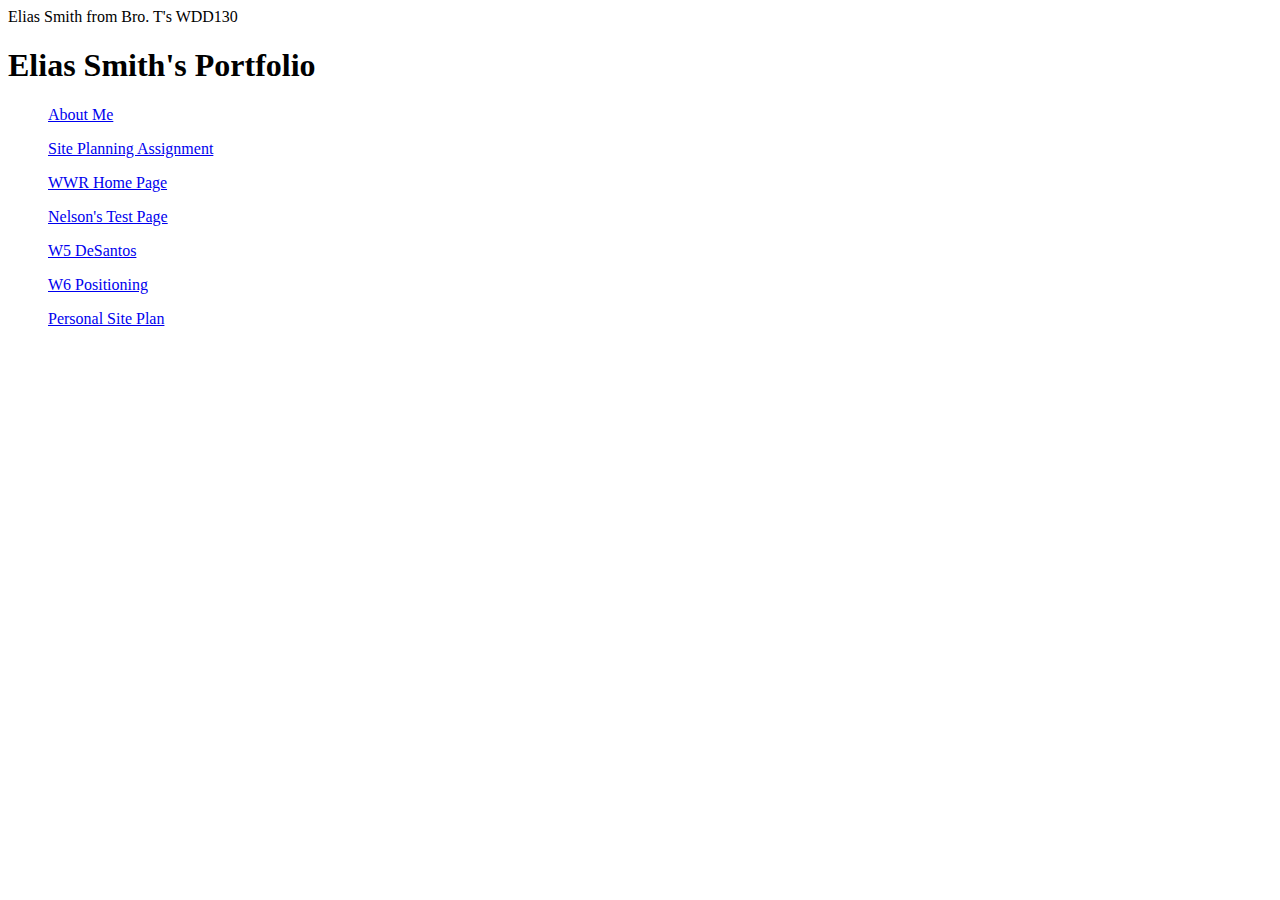
<file: index.html>
<!DOCTYPE html>

<header>Elias Smith from Bro. T's WDD130</header>

<head>
    <html lang="en">
    <meta charset="UTF-8">
    <meta name="viewport" content="width=device-width, initial-scale=1.0">
    <title>Elias's Assignments</title>
</head>

<main>
    <h1>Elias Smith's Portfolio</h1>
    <ul><a href="aboutme.html">About Me</a></ul>
    <ul><a href="wwr/site-plan-rafting.html">Site Planning Assignment</a></ul>
    <ul><a href=wwr/index.html>WWR Home Page</a></ul>
    <ul><a href=ice4/nelson.html>Nelson's Test Page</a></ul>
    <ul><a href=ice5/ice5.html>W5 DeSantos</a></ul>
    <ul><a href="positioning/positioning/positioning.html">W6 Positioning</a></ul>
    <ul><a href="countrytours/site-plan/site-plan.html">Personal Site Plan</a></ul>
</main>

</html>
</file>
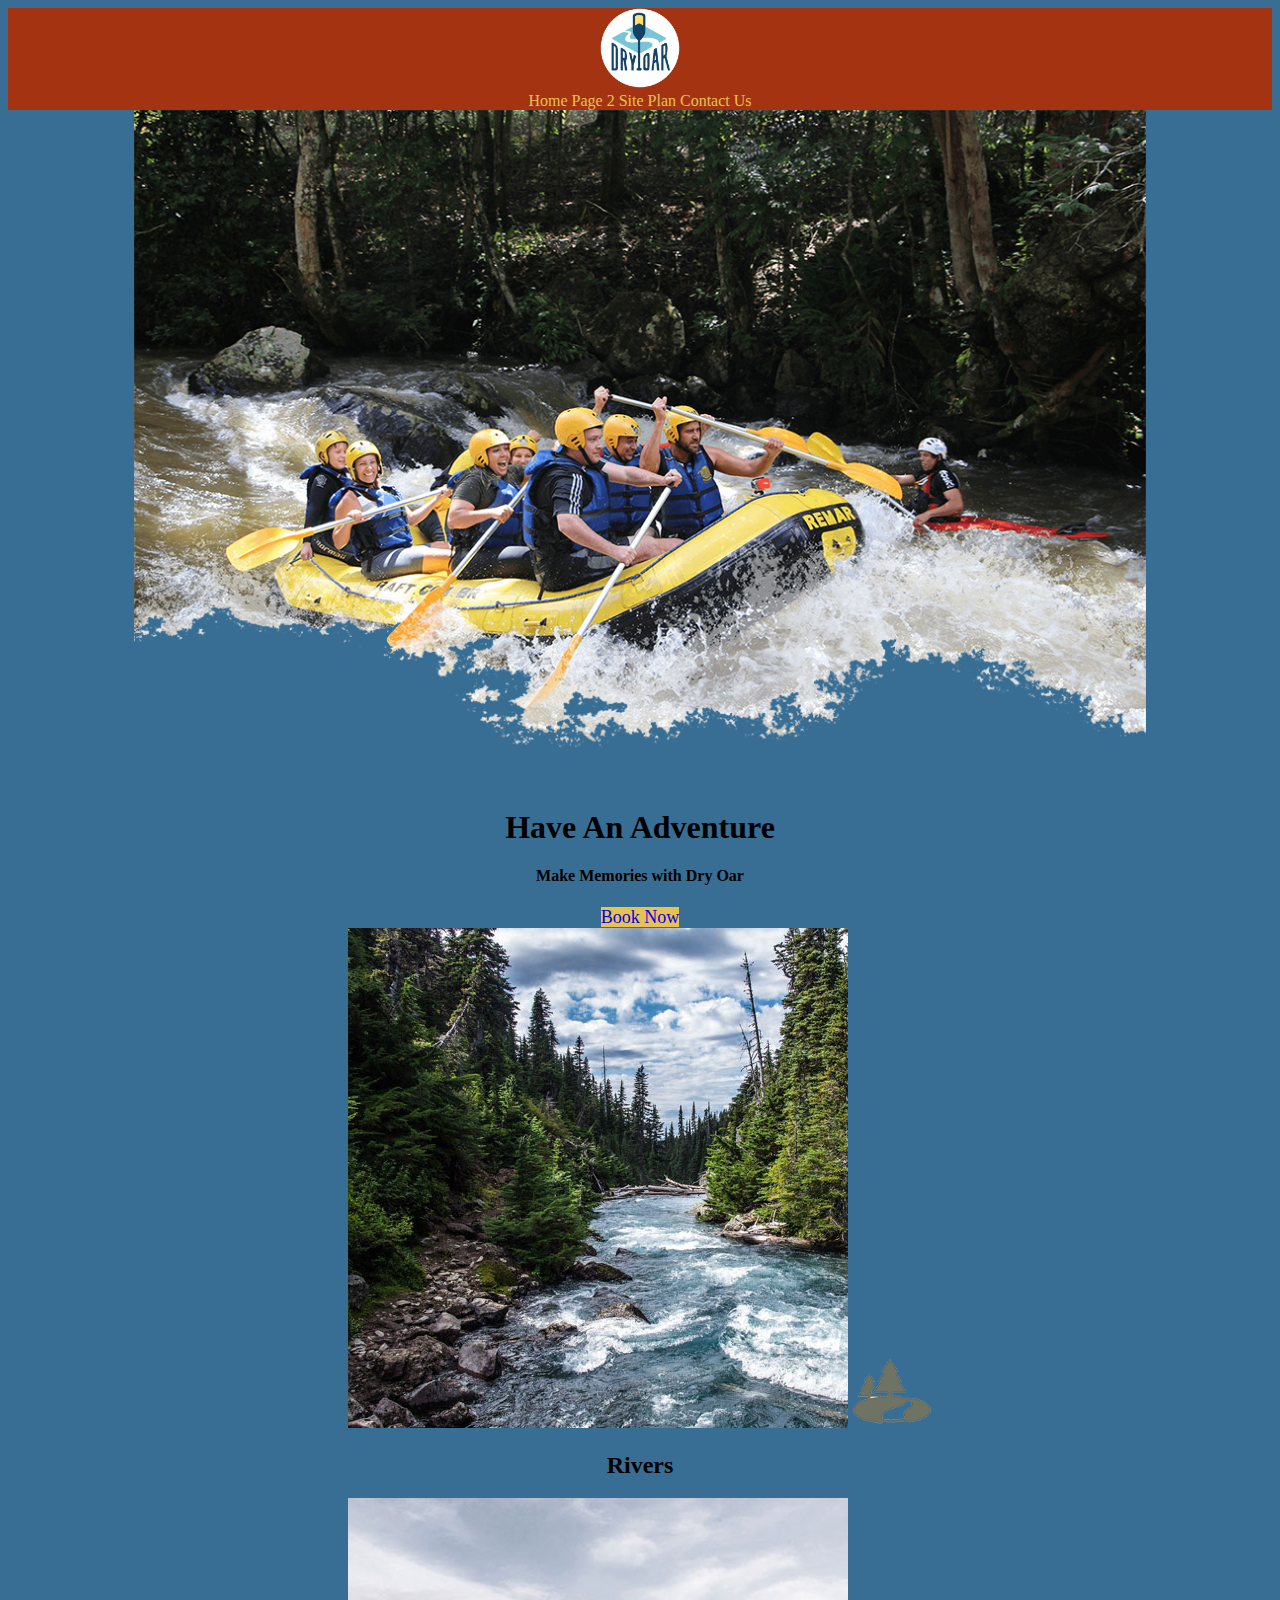
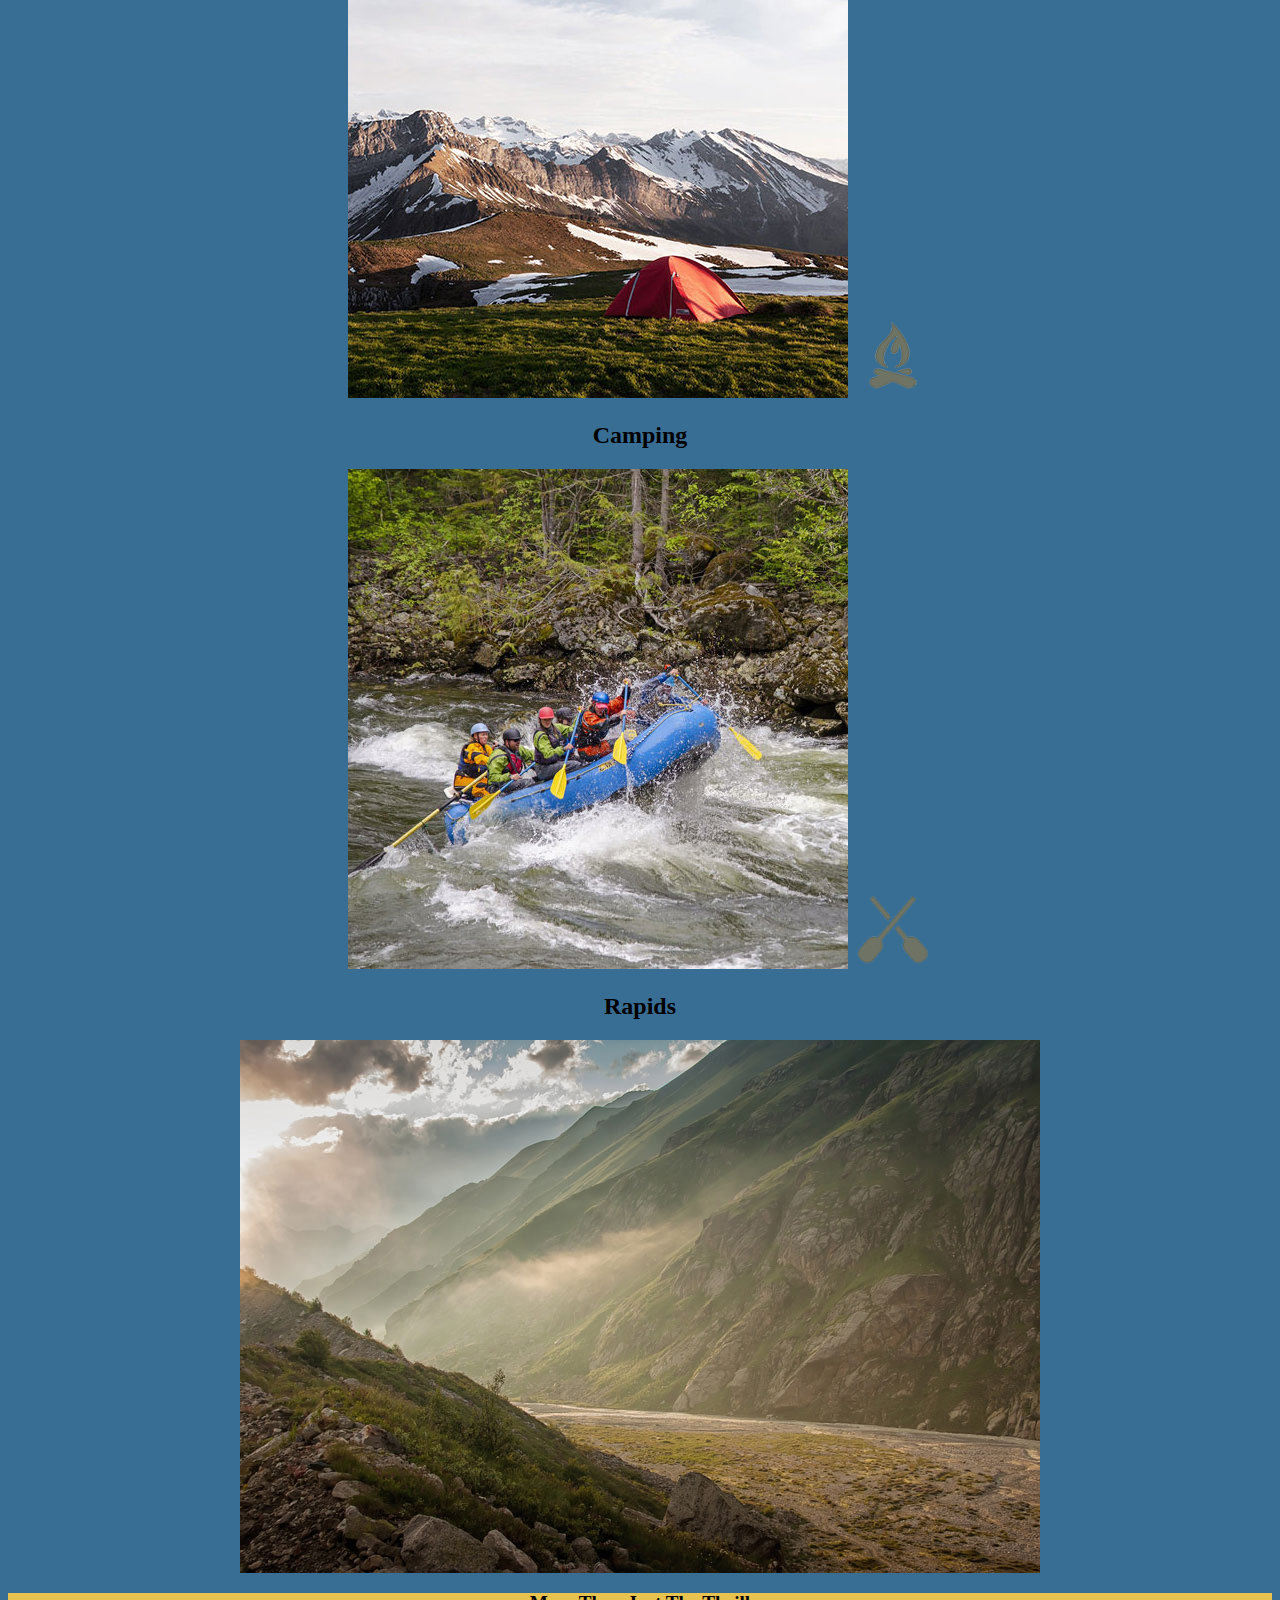
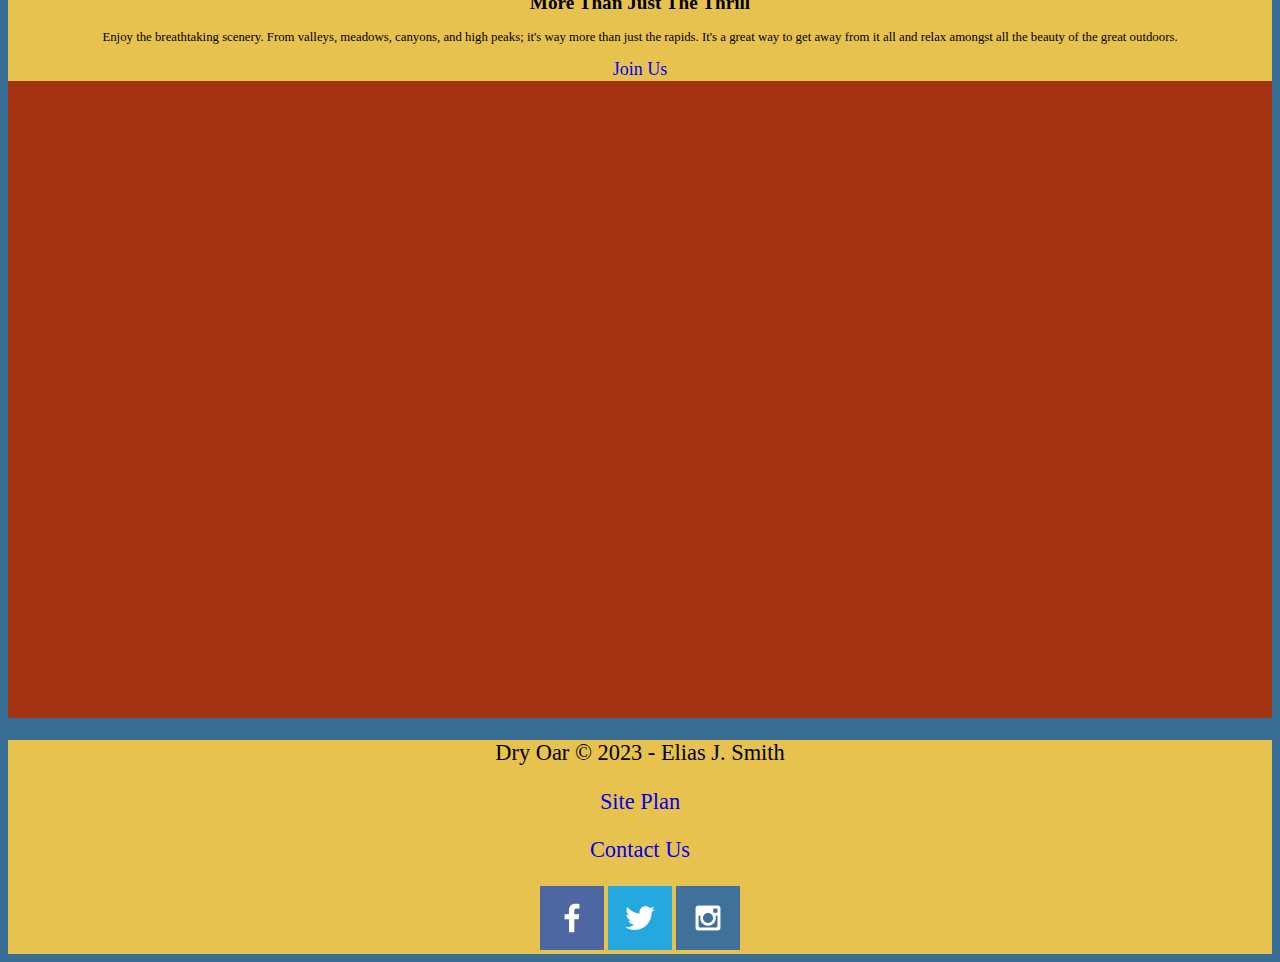
<file: wwr/index.html>
<!DOCTYPE html>
<html lang="en">
<head>
    <meta charset="UTF-8">
    <meta name="viewport" content="width=device-width, initial-scale=1.0">
    <title>Dry Oar--Home</title>
    <link rel="stylesheet" href="styles/wwr.css">
</head>

<body>
    <container class="content">
    <header>
        <a id="logo_link" href="index.html">
            <img class="logo" src="images/logo.png" alt="Dry Oar Logo">
        </a>
        <nav>
            <a href="index.html">Home</a>
            <a href="#">Page 2</a>
            <a href="wwr/site-plan-rafting.html">Site Plan</a>
            <a href="wwr/contactus.html">Contact Us</a>
        </nav>
    </header>
    <div id="hero">
        <div id="hero-box">
            <img id="hero-img" src="images/hero.png" alt="People enjoying white water rafting">
        </div>
        <section id="hero-msg">
            <h1 class="home-title">Have An Adventure</h1>
            <h4>Make Memories with Dry Oar </h4>
            <div class='button-box'>
                <a class='book' href="contactus.html">Book Now</a>
            </div>
        </section>
    </div>
    <main class="home-grid">
        <section class="rivers-card">
            <img class="card-img" src="images/rivers.jpg" alt="river in forest">
            <img class="icon" src="images/river_icon.png" alt="river icon">
            <h2>Rivers</h2>
        </section>
        <section class="camping-card">
            <img class="card-img" src="images/camping.jpg" alt="tent in mountains">
            <img class="icon" src="images/fire_icon.png" alt="fire icon">
            <h2>Camping</h2>
        </section>
        <section class="rapids-card">
            <img class="card-img" src="images/rapids.jpg" alt="rafting boat">
            <img class="icon" src="images/oars.png" alt="oars icon">
            <h2>Rapids</h2>
        </section>
        <img class="mountains" src="images/mountains.jpg" alt="Misty mountains">
        <div id="background">
            <section class="msg">
                <h2>More Than Just The Thrill</h2>
                <p>Enjoy the breathtaking scenery. From valleys, meadows, canyons, and high peaks; it's way more than just the rapids. It's a great way to get away from it all and relax amongst all the beauty of the great outdoors. </p>
            <a class='join' href="rivers.html">Join Us</a>
            </section>
        </div>
    </main>
    <footer>
        <p>Dry Oar &copy; 2023 - Elias J. Smith</p>
        <p><a href="site-plan-rafting.html">Site Plan</a></p>
        <p><a href="contactus.html">Contact Us</a></p>
        <div class="social">
            <a href="https://facebook.com" target="_blank">
                <img src="images/facebook.png" alt="fb icon">
            </a>
            <a href="https://twitter.com" target="_blank">
                <img src="images/twitter.png" alt="twitter icon">
            </a>
            <a href="https://instagram.com" target="_blank">
                <img src="images/instagram.png" alt="instagram icon">
            </a>
        </div>
    </footer>
    </container>
</body>

</html>
</file>
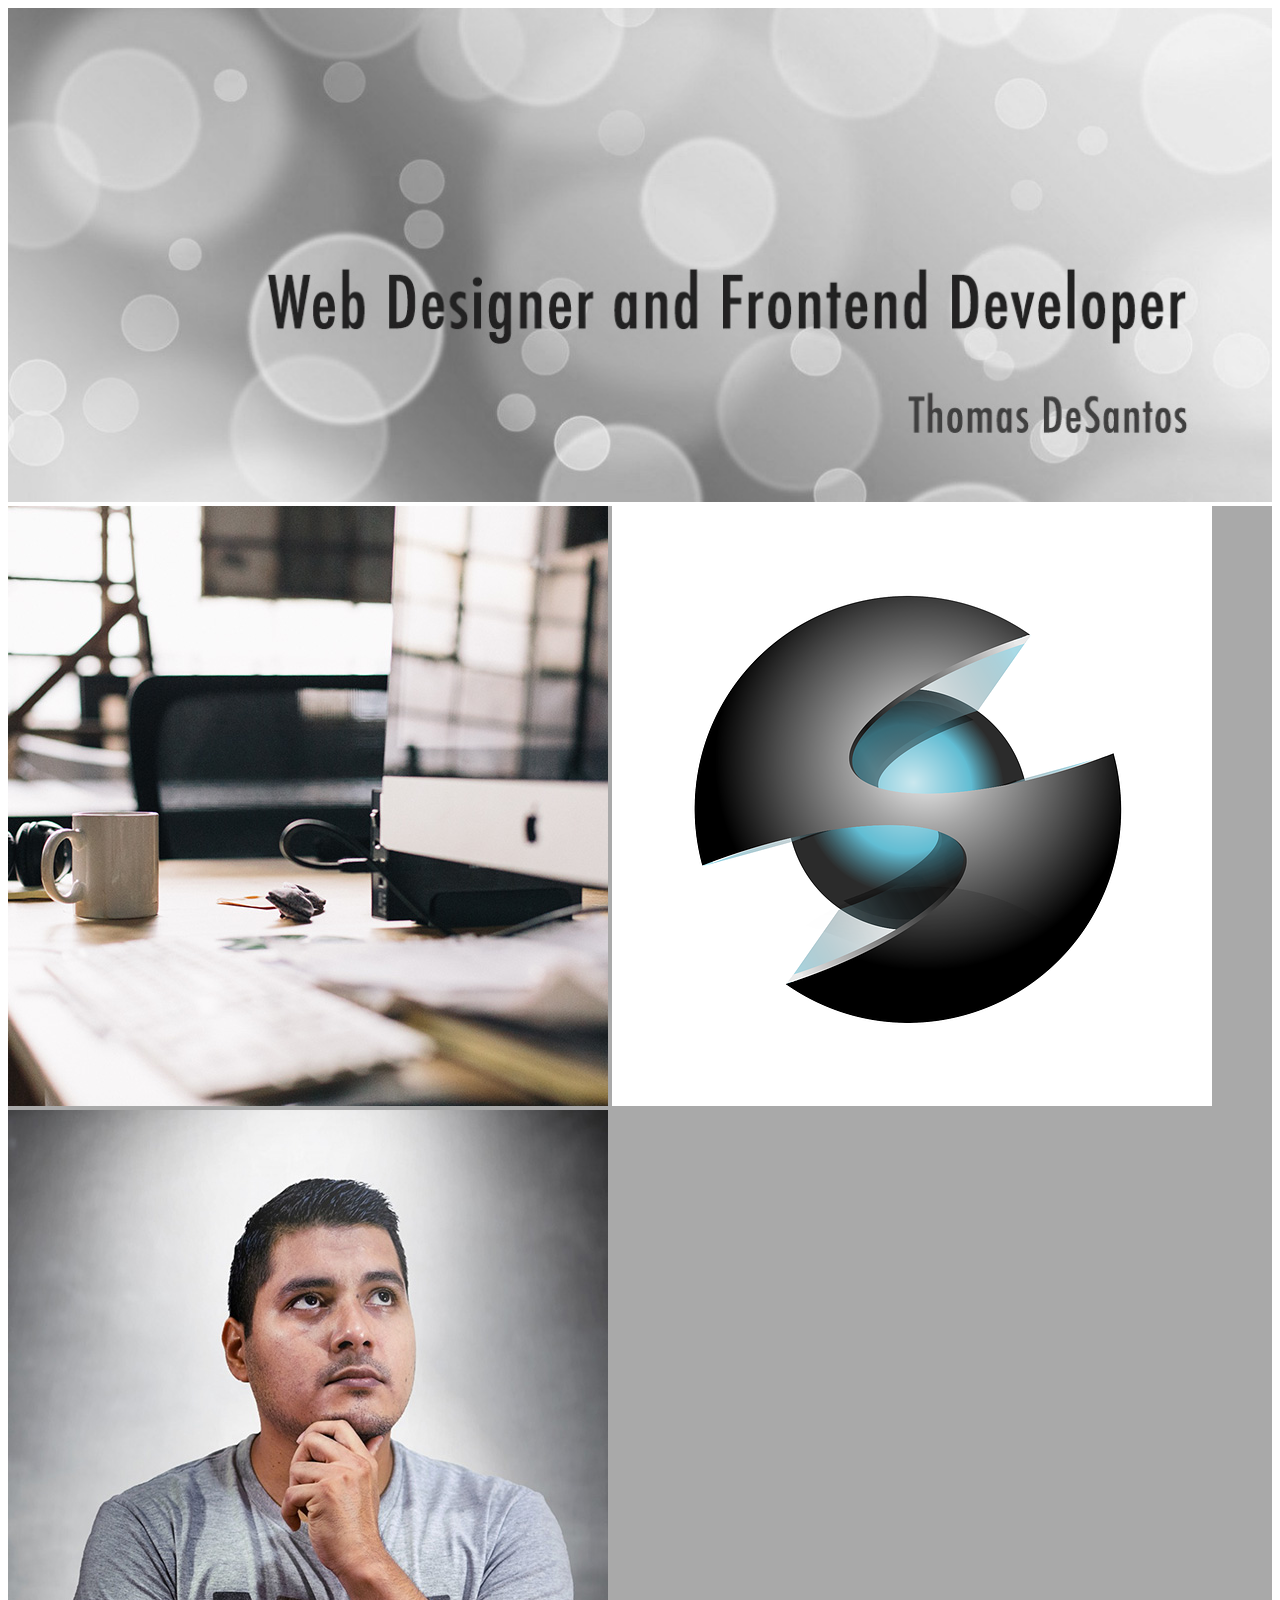
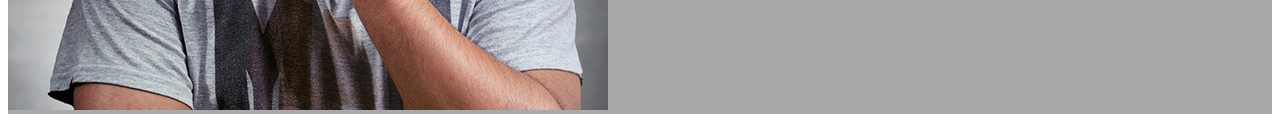
<file: ice5/ice5.html>
<!DOCTYPE html>
<html lang="en">
<head>
    <meta charset="UTF-8">
    <meta name="viewport" content="width=device-width, initial-scale=1.0">
    <title>ICE 5</title>
    <link rel="stylesheet" href="ice5.css">
</head>

<body>
    <header>
        <img class="top" src="images5/w05_circles.jpg" alt="Frotend Developer">
    </header>
    <section>
        <img class="under" src="images5/w05_ice_image_desk.jpg" alt="modern workspace">
        <img class="under" src="images5/w05_ice_image_graphic.png" alt="company logo">
        <img class="under" src="images5/w05_ice_image_person.jpg" alt="Thomas DeSantos">
    </section>
</body>
</html>
</file>
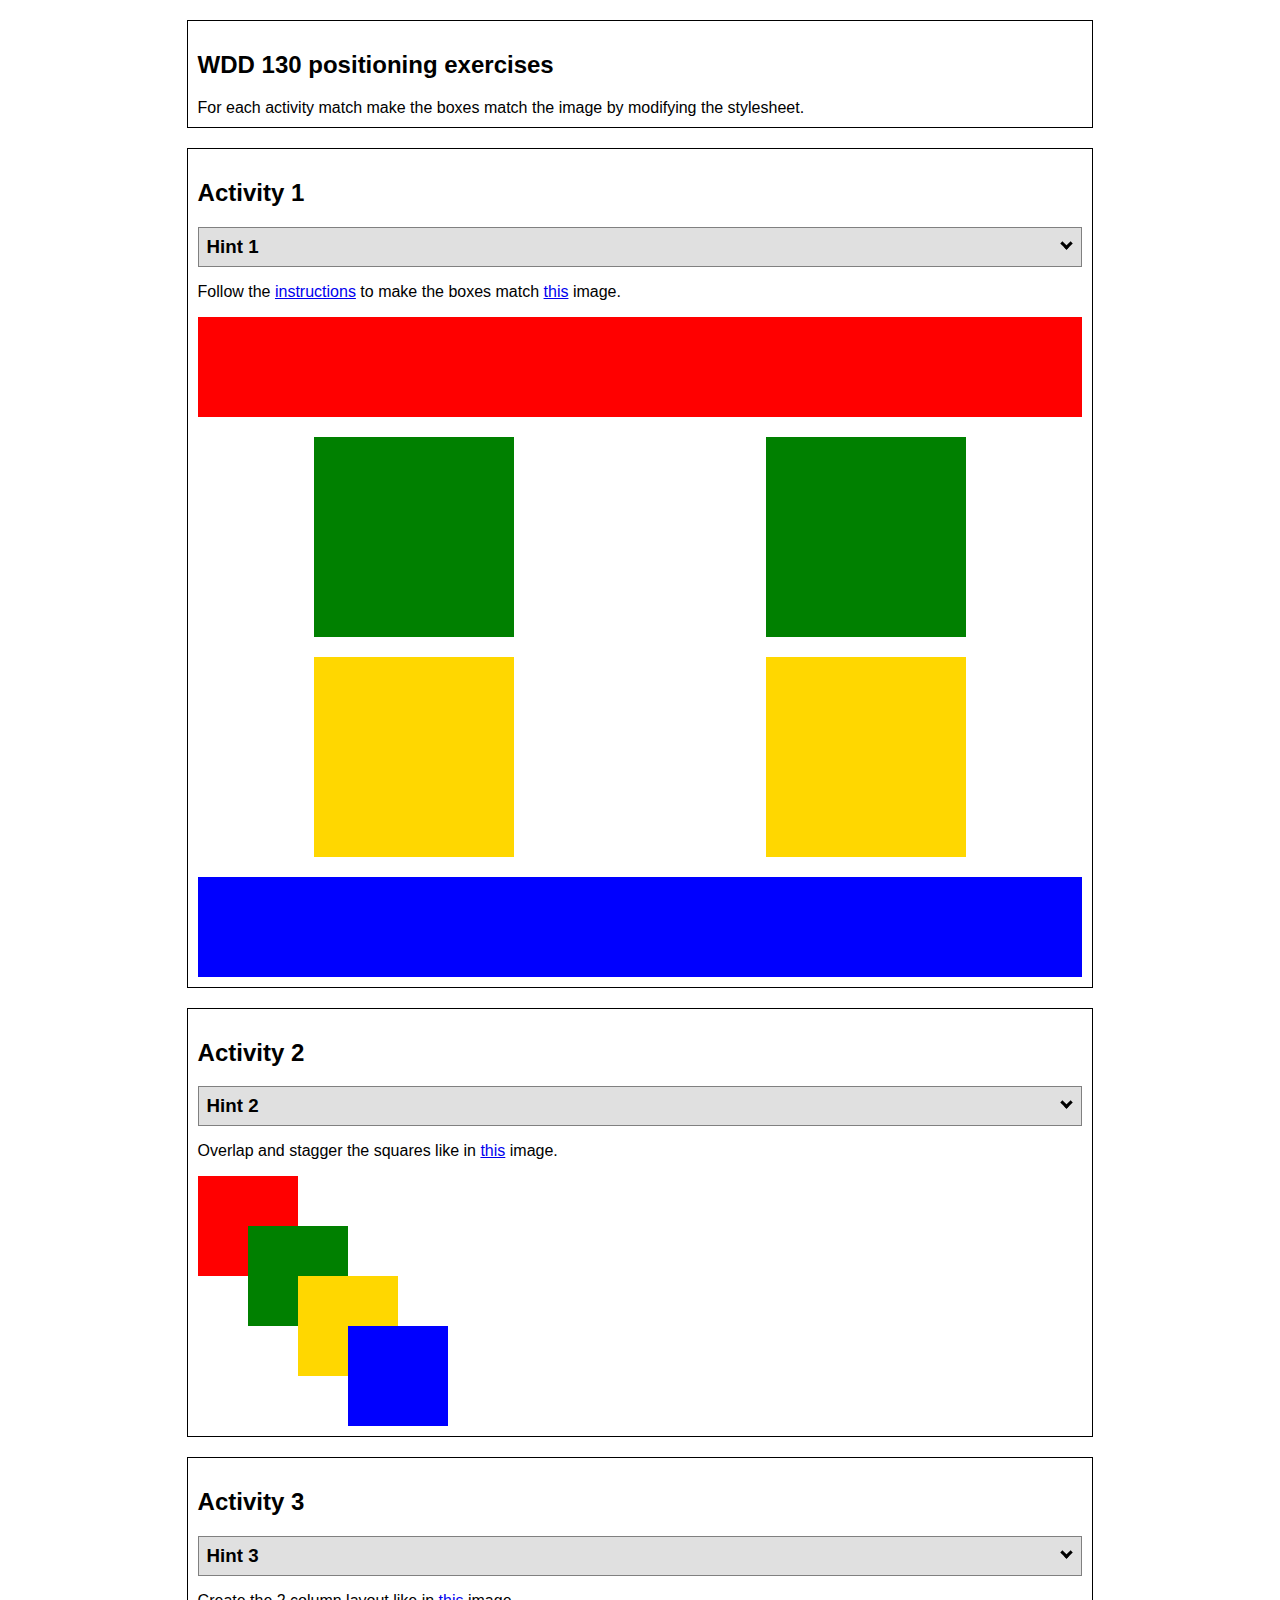
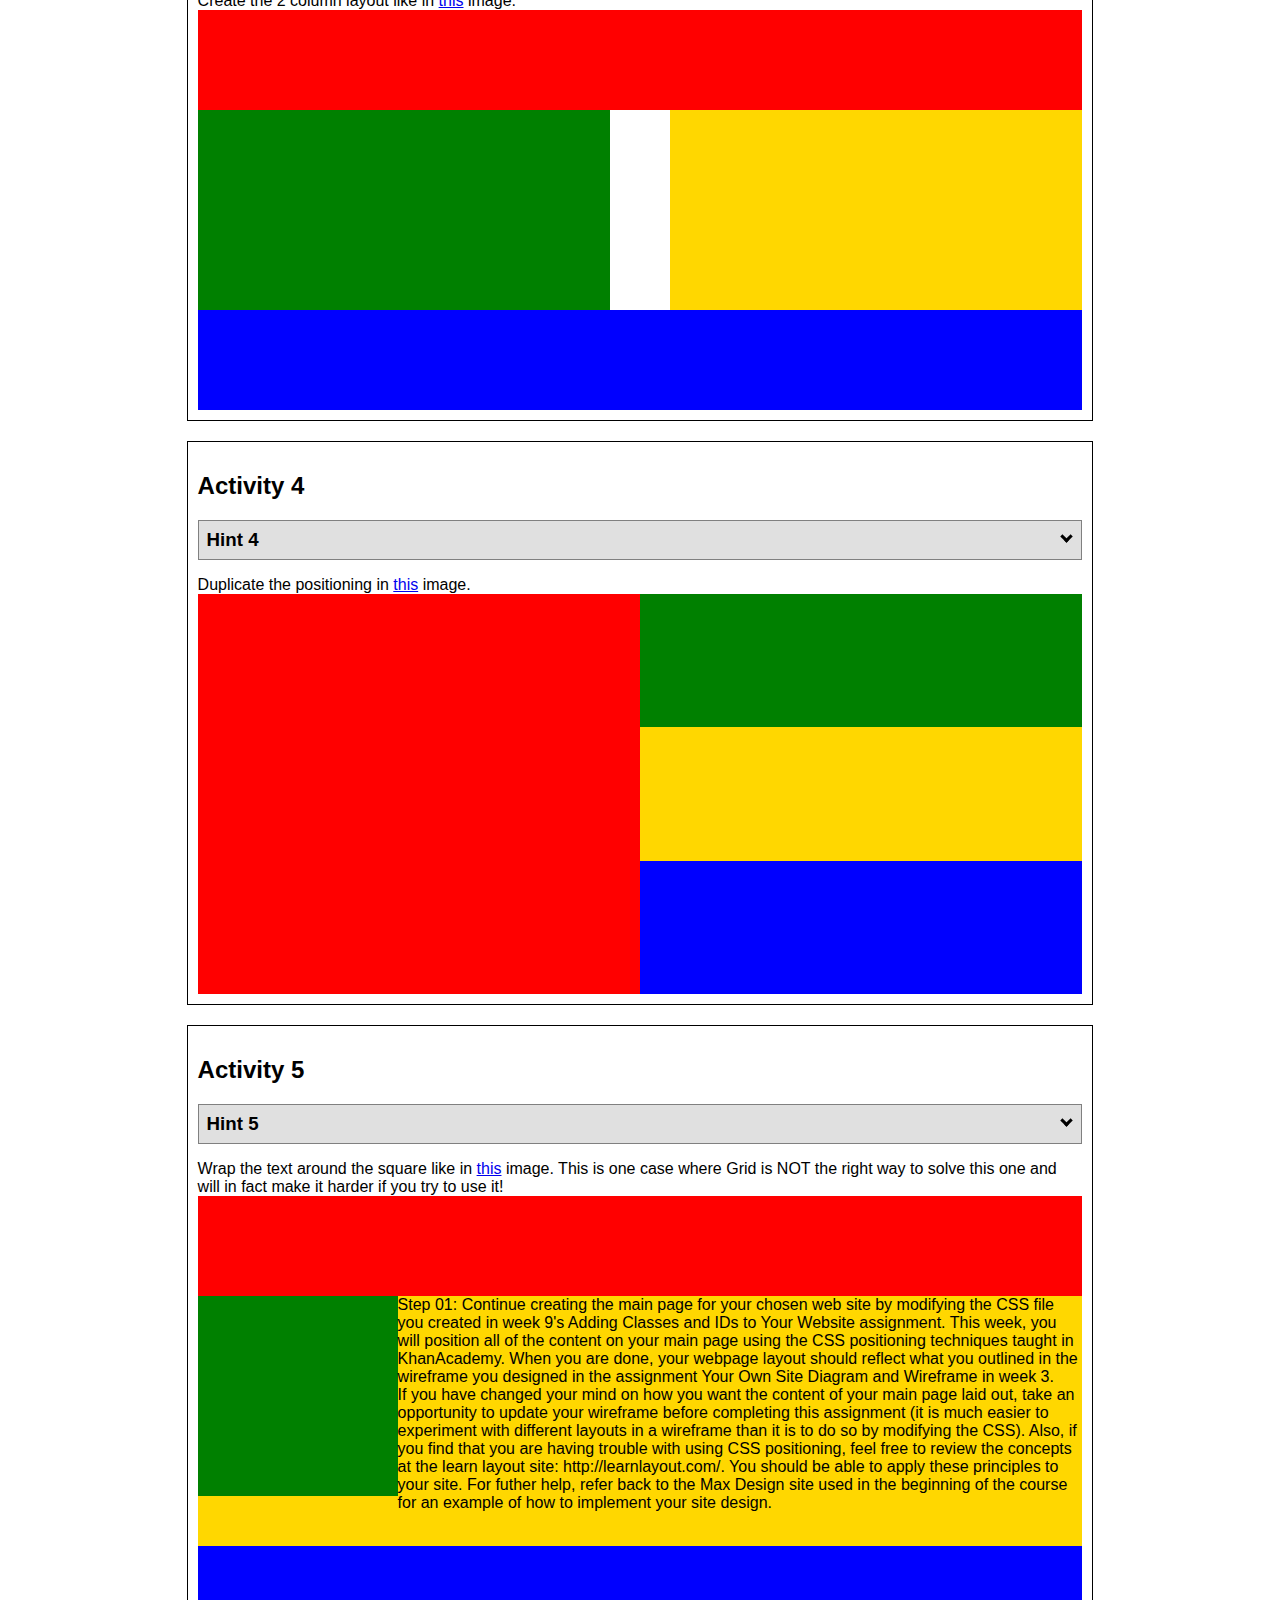
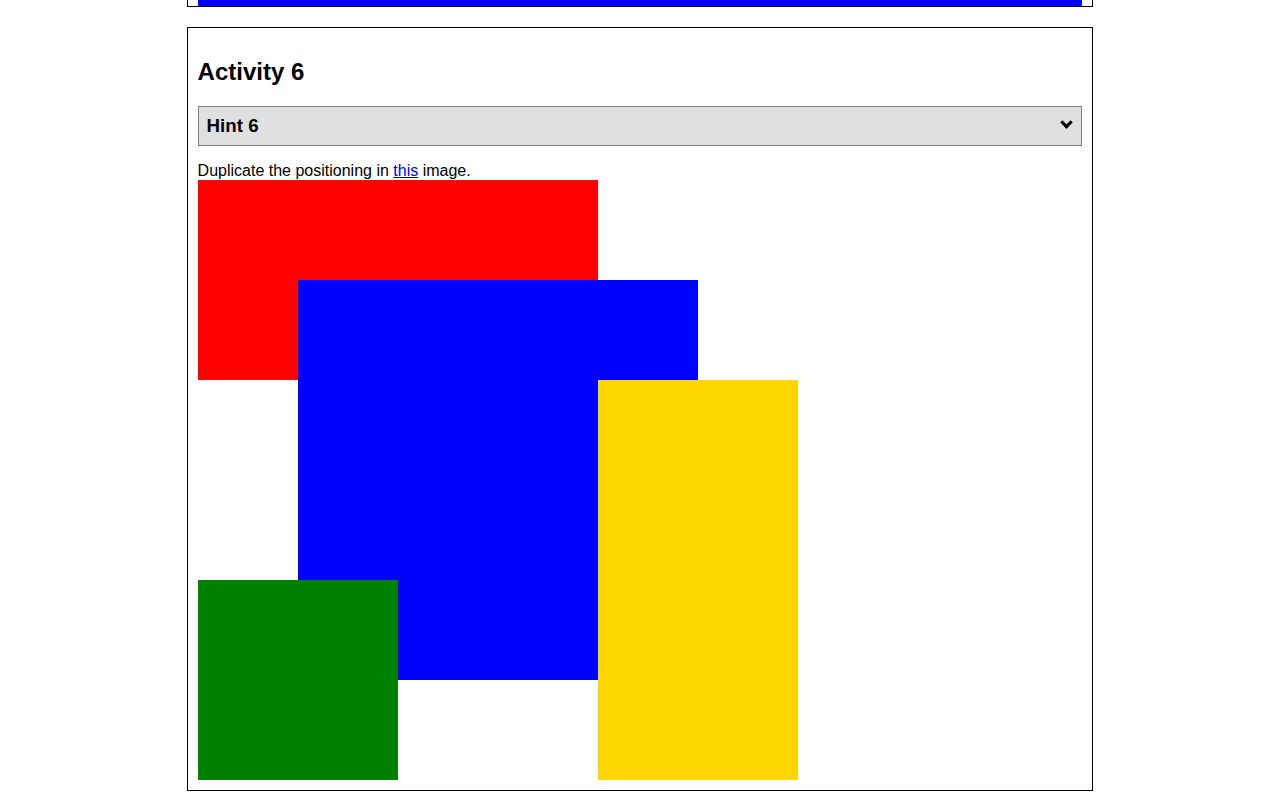
<file: positioning/positioning/positioning.html>
<!DOCTYPE html>
<html lang="en">
  <head>
    <title>Positioning Activity</title>
    <link rel="stylesheet" type="text/css" href="positionstyles.css"/>
  </head>
  <body>
    <div class="activity">
      <h2>WDD 130 positioning exercises</h2>
      For each activity match make the boxes match the image by modifying the stylesheet.</div>
    <div class="activity">
      <h2>Activity 1</h2>
      <section class="hint"><input type="checkbox" ><i></i> <h3>Hint 1</h3><div><p>Check out the <a href="https://byui-wdd.github.io/wdd130/activities/w06-css-positioning.html" target="_blank">activity instructions</a> in Ilearn!</p></div></section>
      <p>Follow the <a href="https://byui-wdd.github.io/wdd130/activities/w06-css-positioning.html" target="_blank">instructions</a> to make the boxes match  <a href="https://byui-wdd.github.io/wdd130/images/example1.png" target="_blank">this</a> image.</p>
      <div class="content1" >
        <div class="red1" ></div>
        <div class="green1" ></div>
        <div class="green1" ></div>
        <div class="yellow1"></div>
        <div class="yellow1"></div>
        <div class="blue1"></div>
      </div>
    </div>
    <div class="activity">
      <h2>Activity 2</h2>
      <section class="hint"><input type="checkbox" > <h3>Hint 2</h3><i></i><div>
      <ul>
      <li>grid-template-columns: 50px 50px 50px 50px 50px </li></ul></div></section>
      <p>Overlap and stagger the squares like in <a href="https://byui-wdd.github.io/wdd130/images/example2.png" target="_blank">this</a> image.</p>
      <div class="content2" >
        <div class="red2" ></div>
        <div class="green2" ></div>
        <div class="yellow2"></div>
        <div class="blue2"></div>
      </div>
    </div>
    <div class="activity">
      <h2>Activity 3</h2>
      <section class="hint"><input type="checkbox" > <h3>Hint 3</h3><i></i><div><p>This one is going to be best solved with CSS Grid. Remember to make the boxes the right width first...then start moving them around. </p><h4>Properties used:</h4><ul><li>display:grid;</li><li>grid-template-columns:</li><li>grid-column-gap:</li>
        <li>grid-column:</li>  </ul></div></section>
      Create the 2 column layout like in <a href="https://byui-wdd.github.io/wdd130/images/example3.png" target="_blank">this</a>  image.
      <div class="content3" >
        <div class="red3" ></div>
        <div class="green3" ></div>
        <div class="yellow3"></div>
        <div class="blue3"></div>
      </div>
    </div>
    <div class="activity">
      <h2>Activity 4</h2>
      <section class="hint"><input type="checkbox" > <h3>Hint 4</h3><i></i><div><p>For the others we have been primarily concerned with width. For this one you will need to adjust height as well. </p><h4>Properties used:</h4><ul><li>display:grid;</li><li>grid-template-columns:</li><li>grid-row:</li></ul></div></section>
      Duplicate the positioning in <a href="https://byui-wdd.github.io/wdd130/images/example4.png" target="_blank">this</a> image. 
      <div class="content4" >
        <div class="red4" ></div>
        <div class="green4" ></div>
        <div class="yellow4"></div>
        <div class="blue4"></div>
      </div>
    </div>

    <div class="activity">
      <h2>Activity 5</h2>
      <section class="hint"><input type="checkbox" > <h3>Hint 5</h3><i></i><div><p>Grid is <strong>not</strong> the right way to do this.  In fact there is only one way to really do that...and that is with float. Remember that we float the thing we want the text to wrap around.  Also remember to start by making all the shapes the right size and shape.</p><h4>Properties used:</h4><ul><li>float: left;</li></ul></div></section>
      Wrap the text around the square like in <a href="https://byui-wdd.github.io/wdd130/images/example5.png" target="_blank">this</a> image. This is one case where Grid is NOT the right way to solve this one and will in fact make it harder if you try to use it!
      <div class="content5" >
        <div class="red5" ></div>
        <div class="green5" ></div>
        <div class="yellow5">Step 01: Continue creating the main page for your chosen web site by modifying the CSS file you created in week 9's Adding Classes and IDs to Your Website assignment. This week, you will position all of the content on your main page using the CSS positioning techniques taught in KhanAcademy. When you are done, your webpage layout should reflect what you outlined in the wireframe you designed in the assignment Your Own Site Diagram and Wireframe in week 3. <br />
          If you have changed your mind on how you want the content of your main page laid out, take an opportunity to update your wireframe before completing this assignment (it is much easier to experiment with different layouts in a wireframe than it is to do so by modifying the CSS). Also, if you find that you are having trouble with using CSS positioning, feel free to review the concepts at the learn layout site: http://learnlayout.com/. You should be able to apply these principles to your site. For futher help, refer back to the Max Design site used in the beginning of the course for an example of how to implement your site design.</div>
        <div class="blue5"></div>
      </div>
    </div>
    <div class="activity">
      <h2>Activity 6</h2>
      <section class="hint"><input type="checkbox" > <h3>Hint 6</h3><i></i><div><p>This one is all about visualizing the grid behind the layout. If you are having a hard time doing that first: all the sizes are even multiples of 100, and second here is another example with the lines drawn: <a href="https://byui-wdd.github.io/wdd130/images/example6-hint.png" target="_blank">example 6 with lines</a>. For this one you will find it easiest if you use px for the column width. You can also use <kbd>z-index</kbd> to control the element layering.    </p><h4>Properties used:</h4><ul><li>display:grid;</li><li>grid-template-columns:</li><li>grid-column:</li><li>grid-row:</li><li><a href="https://www.w3schools.com/cssref/pr_pos_z-index.asp" target="_blank">z-index:</a></li></ul></div></section>
      Duplicate the positioning in <a href="https://byui-wdd.github.io/wdd130/images/example6.png" target="_blank">this</a> image.
      <div class="content6" >
        <div class="red6" ></div>
        <div class="green6" ></div>
        <div class="yellow6"></div>
        <div class="blue6"></div>
      </div>
    </div>
  </body>
</html>
</file>
<file: wwr/styles/wwr.css>
.content {
    max-width: 1600px;
    margin: auto;
    text-align: center;
}

* {
    box-sizing: border-box;
}

nav a {
    text-align: center;
    text-decoration: none;
    color: #E7C24F;
}

#hero-msg h1, #hero-msg h4 {
    text-align: center;
}

.button-box {
    text-align: center;
}

main section {
    text-align: center;
}

#background {
    height: 725px;
    background-color: #A43312;
}

body {
    background-color: #396E94;
}

header {
    background-color: #A43312;
}

nav a:hover {
    background-color: #E7C24F;
}

.book, .join {
    background-color: #E7C24F;
    text-decoration: none;
}

.book:hover, .join:hover {
    background-color: #A43312;
}

.msg {
    background-color: #E7C24F;
    font-size: .8em;
    line-height: 1.5em;
}

footer {
    background-color: #E7C24F;
}

footer a {
    text-decoration: none;
}

footer p {
    font-size: 1.4em;
}

footer p a:hover {
    text-decoration: underline;
}

.logo {
    width: 80px;
}

.icon {
    width: 80px;
}

#hero-img {
    width: 80%;
}

.home-title {
    font-size: 2em;
}
    
.book, .join {
    font-size: 18px;
}
</file>
<file: ice5/ice5.css>
* {
    box-sizing: border-box;
}

.top {
    width: 100%;
    max-height: 600px;
}

section {
    display: block;
    margin-left: auto;
    margin-right: auto;
    background-color: darkgrey;
}

img .under {
    width: 25%;
    border-radius: 100%;
    border-width: 5px;
    border-color: black;
}
</file>
<file: positioning/positioning/positionstyles.css>
/* CSS - Name: "positionstyles.css" */
/* Activity 1 styles */
.content1 {
  /* This is the parent of the activity 1 boxes. */
  display: grid;
  grid-template-columns: 1fr 1fr;
  justify-items: center;
  gap: 20px;
}
.red1 { 
  width: 100%; 
  height: 100px; 
  background-color: red; 
  grid-column: 1/3;
} 
.green1 {
  width: 200px; 
  height: 200px; 
  background-color: green; 
} 
.yellow1 {
  width: 200px; 
  height: 200px; 
  background-color: gold; 
} 
.blue1 {
  width: 100%; 
  height: 100px; 
  background-color: blue; 
  grid-column: 1/3;
} 
/* Activity 2 styles */ 
.content2 {
  display: grid;
  grid-template-columns: repeat(5,50px);
  grid-template-rows: repeat(5,50px);
}
.red2 {
  width: 100px; 
  height: 100px; 
  background-color: red; 
  grid-column: 1/3;
  grid-row: 1/3;
} 
.green2 { 
  width: 100px; 
  height: 100px; 
  background-color: green; 
  grid-column: 2/4;
  grid-row: 2/4;
} 
.yellow2 {
  width: 100px; 
  height: 100px; 
  background-color: gold; 
  grid-column: 3/5;
  grid-row: 3/5;
} 
.blue2 {
  width: 100px; 
  height: 100px; 
  background-color: blue; 
  grid-column: 4/6;
  grid-row: 4/6;
} 
/* Activity 3 styles */ 
.content3 {
  display: grid;
  grid-template-columns: 1fr 1fr;
  column-gap: 60px;
}
.red3 {
  width: 100%; 
  height: 100px; 
  background-color: red; 
  grid-column: 1/3;
} 
.green3 {
  width: 100%; 
  height: 200px; 
  background-color: green;
  grid-column: 1/2;
} 
.yellow3 {
  width: 100%; 
  height: 200px; 
  background-color: gold; 
  grid-column: 2/3;
} 
.blue3 {
  width: 100%;
  height: 100px; 
  background-color: blue; 
  grid-column: 1/3;
} 
/* Activity 4 styles */ 
.content4 {
  /* This is the parent of the activity 4 boxes. */
  height: 400px;
  display: grid;
  grid-template-columns: 1fr 1fr;
  grid-template-rows: 1fr 1fr 1fr;
}
.red4 {
  width: 100p%; 
  height: 100%; 
  background-color: red; 
  grid-row: 1/4; 
} 
.green4 {
  width: 100%; 
  height: 100%; 
  background-color: green; 
} 
.yellow4 {
  width: 100%; 
  height: 100%; 
  background-color: gold; 
} 
.blue4 {
  width: 100%; 
  height: 100%; 
  background-color: blue; 
} 
/* Activity 5 styles */ 
.content5 {
  /* This is the parent of the activity 5 boxes. */
  height: 400px;
}
.red5 { 
  width: 100%; 
  height: 100px; 
  background-color: red; 
} 
.green5 { 
  width: 200px; 
  height: 200px; 
  background-color: green; 
  float: left;
} 
.yellow5 {
  width: 100%; 
  height: 250px; 
  background-color: gold; 
} 
.blue5 {
  width: 100%; 
  height: 100px; 
  background-color: blue; 
} 
/* Activity 6 styles */ 
.content6 {
  display: grid;
  grid-template-columns: repeat(6,100px);
  grid-template-rows: repeat(6,100px);
}
.red6 {
  width: 400px; 
  height: 200px; 
  background-color: red; 
  grid-column: 1/5;
  grid-row: 1/3;
} 
.green6 {
  width: 200px; 
  height: 200px; 
  background-color: green; 
  grid-column: 1/3;
  grid-row: 5/7;
  z-index: +1;
} 
.yellow6 {
  width: 200px; 
  height: 400px; 
  background-color: gold; 
  grid-column: 5/7;
  grid-row: 3/7;
  z-index: +1;
} 
.blue6 {
  width: 400px; 
  height: 400px; 
  background-color: blue; 
  grid-column: 2/6;
  grid-row: 2/6;
} 


/* Do not make any changes below here */
.activity {
  width: 70%; 
  margin: 20px auto; 
  font-family: Arial, sans-serif; 
  border: 1px solid black; 
  padding: 10px; 
  clear:both; 
  overflow: auto;
} 

.hint {
  border: 1px solid grey;
  background: #e0e0e0;
  padding: .5em;
  position: relative;
  margin: 1em 0;
}
.hint h3 {
  margin: 0;
}
.hint:hover {
  background: #d0d0d0;
}
.hint > div {
  display: none;
}

.hint input[type=checkbox] {
  position: absolute;
  width: 100%;
  height: 100%;
  opacity: 0;
  z-index: 1;
  cursor: pointer;
}

.hint input[type=checkbox]:checked ~ div {
  display: block;
}

.hint i {
  position: absolute;
  transform: translate(-6px, 0);
  margin-top: 16px;
  right: 10px;
  top: -3px;
}
.hint i:before, .hint i:after {
  content: "";
  position: absolute;
  background-color: black;
  width: 3px;
  height: 9px;
}
.hint i:before {
  transform: translate(2px, 0) rotate(45deg);
}
.hint i:after {
  transform: translate(-2px, 0) rotate(-45deg);
}

.hint input[type=checkbox]:checked ~ i:before {
  transform: translate(-2px, 0) rotate(45deg);
}
.hint input[type=checkbox]:checked ~ i:after {
  transform: translate(2px, 0) rotate(-45deg);
}
.hint a {
  position: relative;
  z-index: 1;
}
</file>
